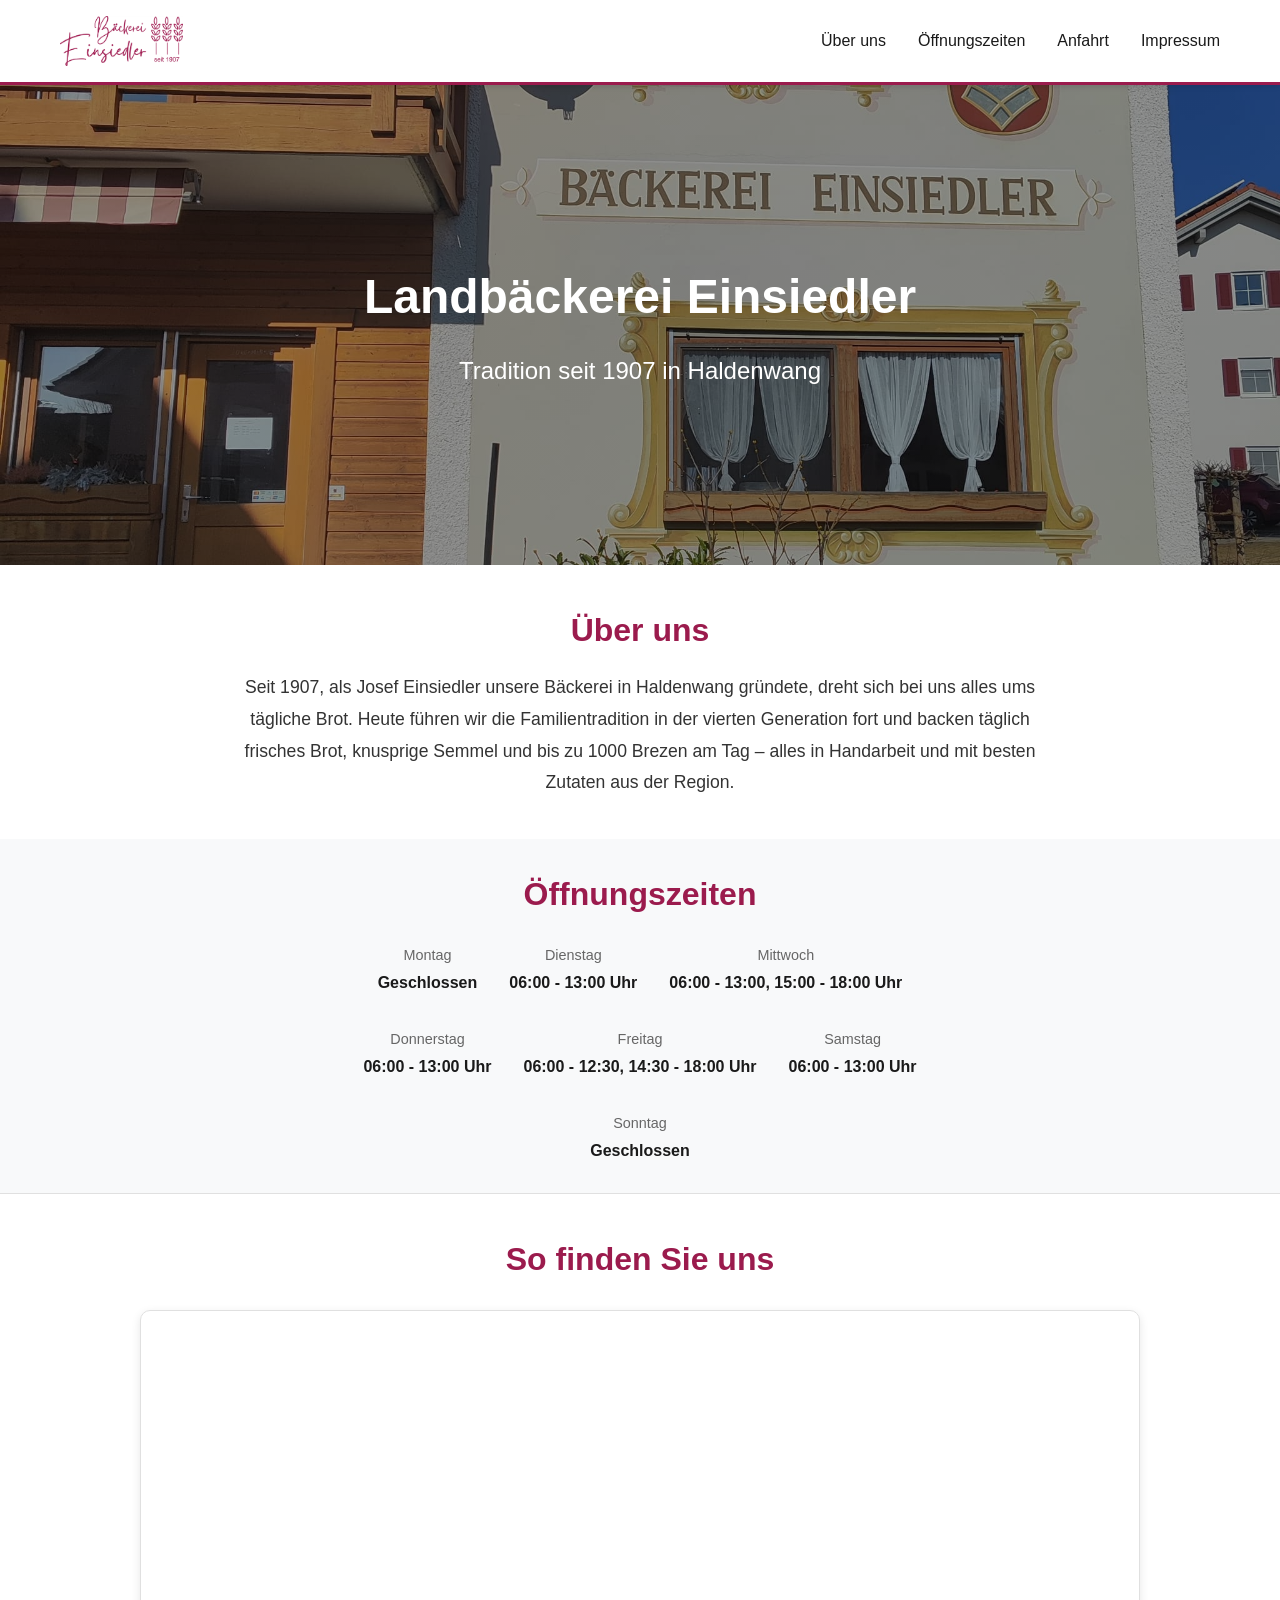
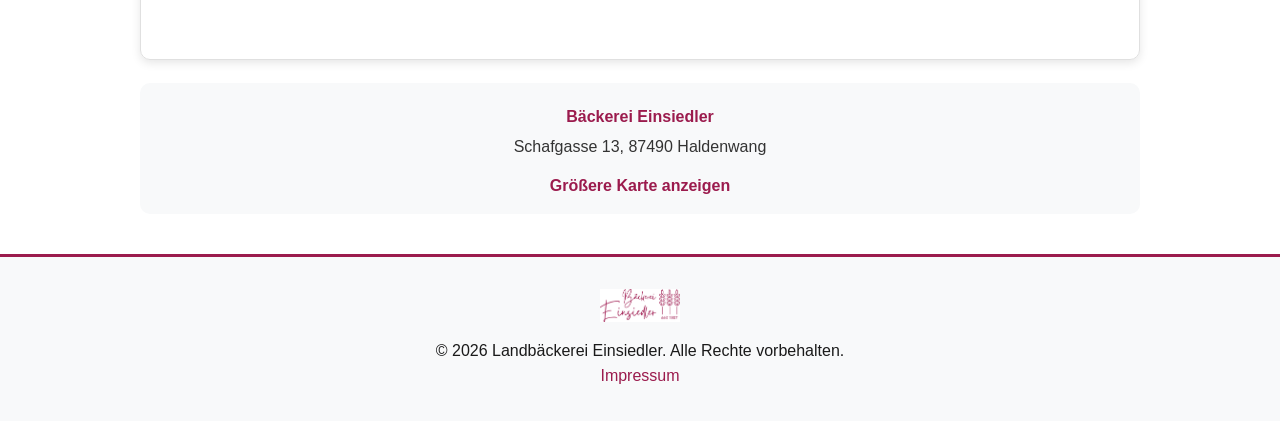
<file: index.html>
<!DOCTYPE html>
<html lang="de">
<head>
    <meta charset="UTF-8">
    <meta name="viewport" content="width=device-width, initial-scale=1.0">
    <title>Landbäckerei Einsiedler - Seit 1907 in Haldenwang</title>
    <link rel="stylesheet" href="css/style.css">
    <link rel="icon" type="image/jpg" href="images/logo_einsidler.jpg">
</head>
<body>
    <nav class="navbar">
        <div class="nav-container">
            <a href="index.html" class="nav-logo"><img src="images/logo_einsidler.webp" alt="Landbäckerei Einsiedler" class="nav-logo-img"></a>
            <div class="nav-menu" id="navMenu">
                <a href="#ueber-uns" class="nav-link">Über uns</a>
                <a href="#neuigkeiten" class="nav-link">Neuigkeiten</a>
                <a href="#oeffnungszeiten" class="nav-link">Öffnungszeiten</a>
                <a href="#anfahrt" class="nav-link">Anfahrt</a>
                <a href="impressum.html" class="nav-link">Impressum</a>
            </div>
            <div class="hamburger" id="hamburger">
                <span></span>
                <span></span>
                <span></span>
            </div>
        </div>
    </nav>

    <main>
        <section class="hero">
            <div class="hero-content">
                <h1>Landbäckerei Einsiedler</h1>
                <p>Tradition seit 1907 in Haldenwang</p>
            </div>
        </section>

        <section id="ueber-uns" class="about-section">
            <div class="container">
                <h2>Über uns</h2>
                <p>Seit 1907, als Josef Einsiedler unsere Bäckerei in Haldenwang gründete, dreht sich bei uns alles ums tägliche Brot. Heute führen wir die Familientradition in der vierten Generation fort und backen täglich frisches Brot, knusprige Semmel und bis zu 1000 Brezen am Tag &ndash; alles in Handarbeit und mit besten Zutaten aus der Region.</p>
            </div>
        </section>

        <section id="neuigkeiten" class="news-section">
            <div class="container">
                <h2>Neuigkeiten</h2>
                <div id="newsContainer" class="news-container">
                    <p class="news-loading">News werden geladen...</p>
                </div>
            </div>
        </section>

        <section id="oeffnungszeiten" class="opening-hours-section">
            <div class="container">
                <div class="opening-hours-box">
                    <h2>Öffnungszeiten</h2>
                    <div class="hours-grid">
                        <div class="hours-item">
                            <span class="day">Montag</span>
                            <span class="time">Geschlossen</span>
                        </div>
                        <div class="hours-item">
                            <span class="day">Dienstag</span>
                            <span class="time">06:00 - 13:00 Uhr</span>
                        </div>
                        <div class="hours-item">
                            <span class="day">Mittwoch</span>
                            <span class="time">06:00 - 13:00, 15:00 - 18:00 Uhr</span>
                        </div>
                        <div class="hours-item">
                            <span class="day">Donnerstag</span>
                            <span class="time">06:00 - 13:00 Uhr</span>
                        </div>
                        <div class="hours-item">
                            <span class="day">Freitag</span>
                            <span class="time">06:00 - 12:30, 14:30 - 18:00 Uhr</span>
                        </div>
                        <div class="hours-item">
                            <span class="day">Samstag</span>
                            <span class="time">06:00 - 13:00 Uhr</span>
                        </div>
                        <div class="hours-item">
                            <span class="day">Sonntag</span>
                            <span class="time">Geschlossen</span>
                        </div>
                    </div>
                </div>
            </div>
        </section>

        <section id="anfahrt" class="map-section">
            <div class="container">
                <h2>So finden Sie uns</h2>
                <div class="map-container">
                    <iframe
                        width="100%"
                        height="350"
                        frameborder="0"
                        scrolling="no"
                        marginheight="0"
                        marginwidth="0"
                        src="https://www.openstreetmap.org/export/embed.html?bbox=10.3389%2C47.8002%2C10.3449%2C47.8032&layer=mapnik&marker=47.8017%2C10.3419"
                        style="border: 1px solid #e0e0e0; border-radius: 10px;">
                    </iframe>
                    <div class="map-address">
                        <p><strong>Bäckerei Einsiedler</strong></p>
                        <p>Schafgasse 13, 87490 Haldenwang</p>
                        <a href="https://www.openstreetmap.org/way/88882380" target="_blank" rel="noopener">Größere Karte anzeigen</a>
                    </div>
                </div>
            </div>
        </section>
    </main>

    <footer>
        <div class="container">
            <img src="images/logo_einsidler.webp" alt="Landbäckerei Einsiedler" class="footer-logo">
            <p>&copy; <script>document.write(new Date().getFullYear())</script> Landbäckerei Einsiedler. Alle Rechte vorbehalten.</p>
            <p><a href="impressum.html">Impressum</a></p>
        </div>
    </footer>

    <script src="js/script.js"></script>
</body>
</html>
</file>
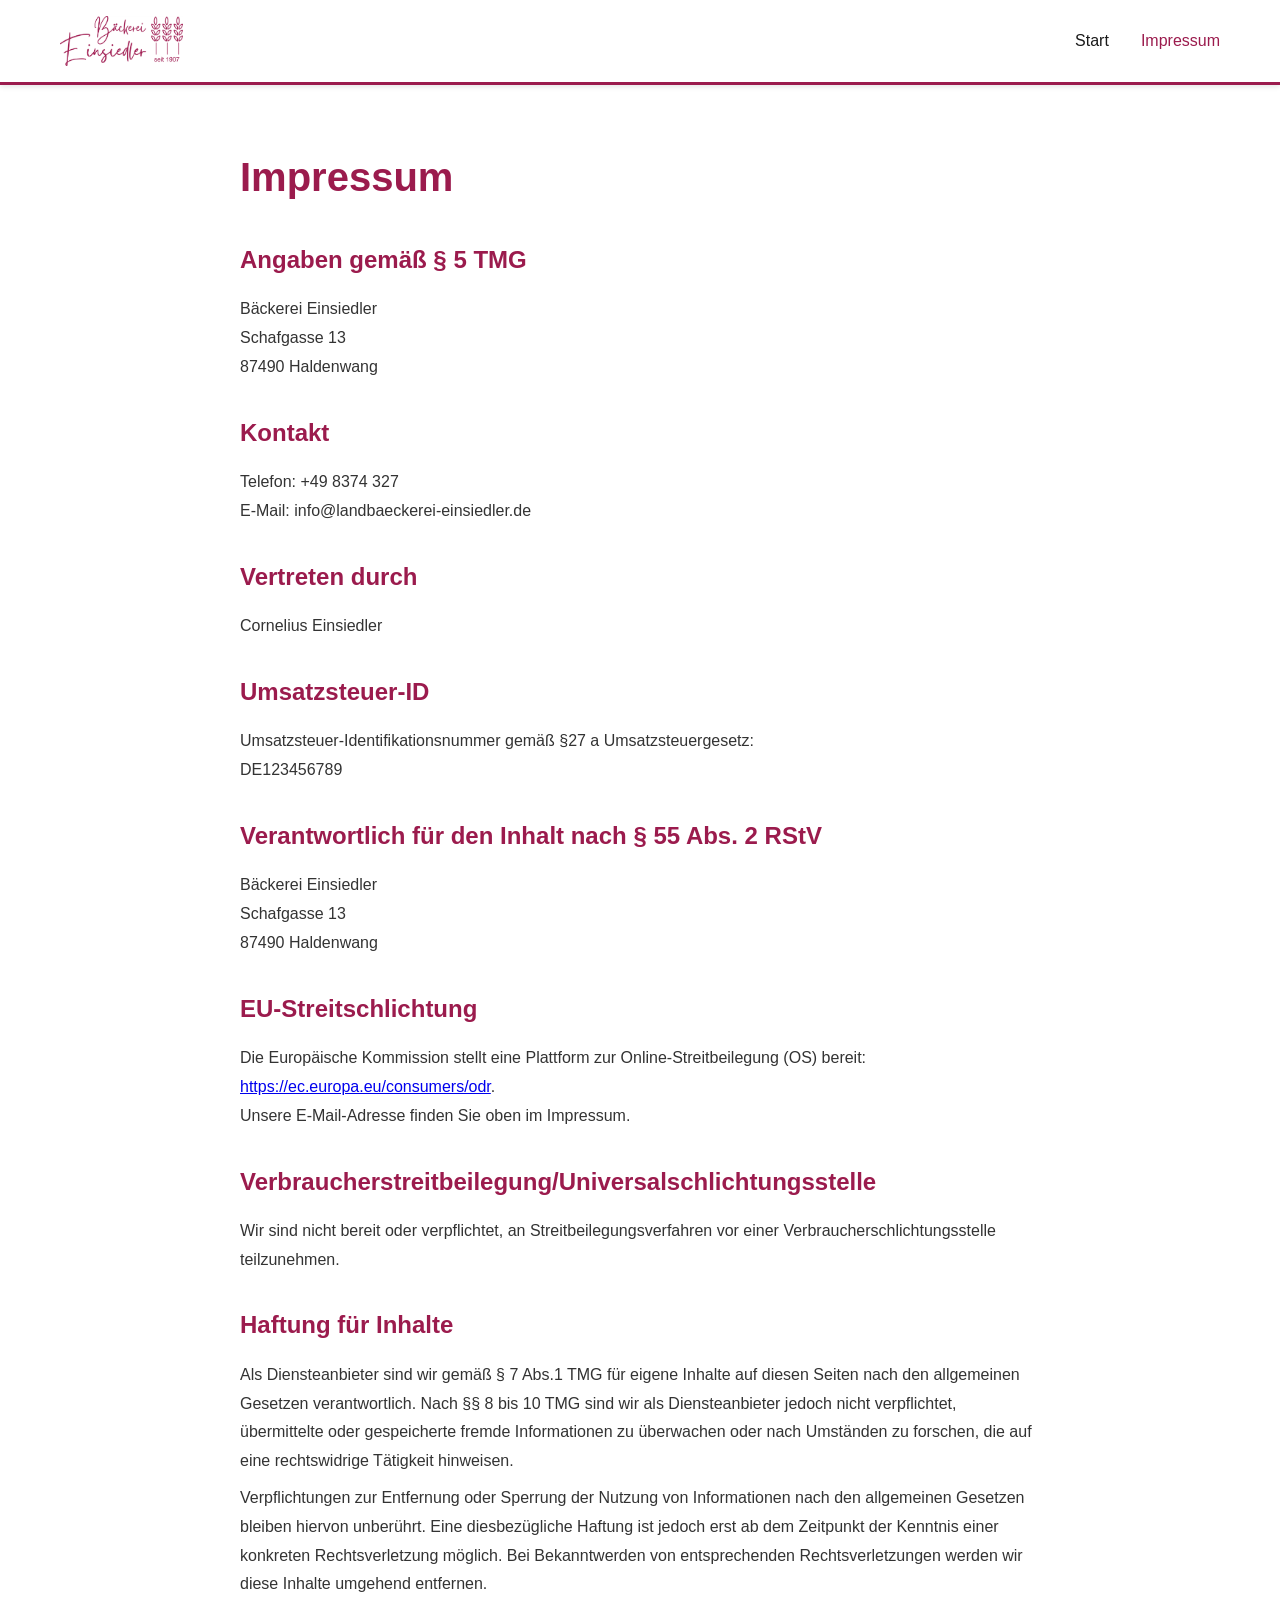
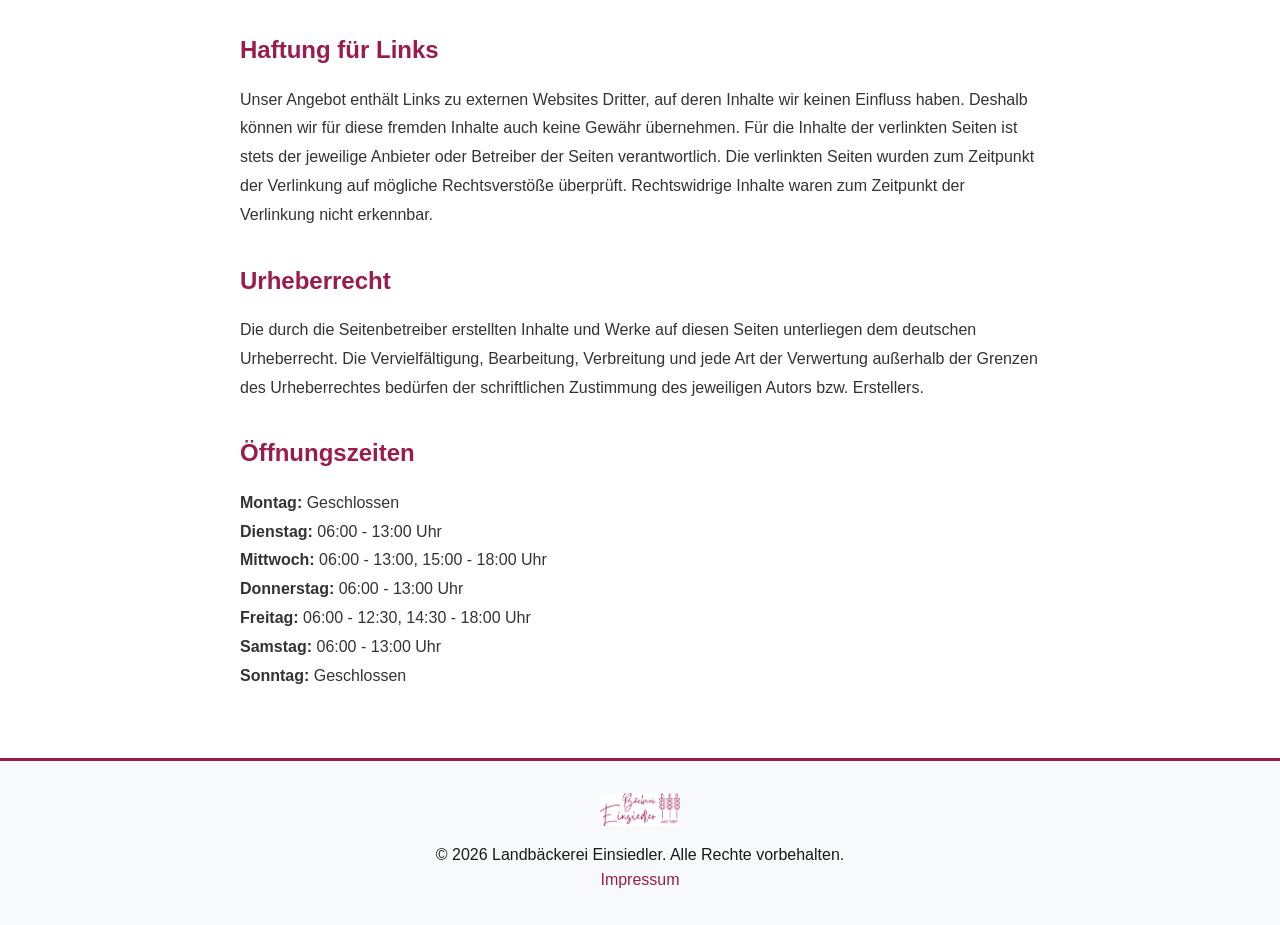
<file: impressum.html>
<!DOCTYPE html>
<html lang="de">
<head>
    <meta charset="UTF-8">
    <meta name="viewport" content="width=device-width, initial-scale=1.0">
    <title>Impressum - Landbäckerei Einsiedler</title>
    <link rel="stylesheet" href="css/style.css">
    <link rel="icon" type="image/webp" href="images/logo_einsidler.webp">
</head>
<body>
    <nav class="navbar">
        <div class="nav-container">
            <a href="index.html" class="nav-logo"><img src="images/logo_einsidler.webp" alt="Landbäckerei Einsiedler" class="nav-logo-img"></a>
            <div class="nav-menu" id="navMenu">
                <a href="index.html" class="nav-link">Start</a>
                <a href="impressum.html" class="nav-link active">Impressum</a>
            </div>
            <div class="hamburger" id="hamburger">
                <span></span>
                <span></span>
                <span></span>
            </div>
        </div>
    </nav>

    <main>
        <section class="content-section impressum-section">
            <div class="container">
                <div class="impressum-content">
                    <h1>Impressum</h1>

                    <h2>Angaben gemäß § 5 TMG</h2>
                    <p>
                        Bäckerei Einsiedler<br>
                        Schafgasse 13<br>
                        87490 Haldenwang
                    </p>

                    <h2>Kontakt</h2>
                    <p>
                        Telefon: +49 8374 327<br>
                        E-Mail: info@landbaeckerei-einsiedler.de
                    </p>

                    <h2>Vertreten durch</h2>
                    <p>Cornelius Einsiedler</p>

                    <h2>Umsatzsteuer-ID</h2>
                    <p>
                        Umsatzsteuer-Identifikationsnummer gemäß §27 a Umsatzsteuergesetz:<br>
                        DE123456789
                    </p>

                    <h2>Verantwortlich für den Inhalt nach § 55 Abs. 2 RStV</h2>
                    <p>
                        Bäckerei Einsiedler<br>
                        Schafgasse 13<br>
                        87490 Haldenwang
                    </p>

                    <h2>EU-Streitschlichtung</h2>
                    <p>
                        Die Europäische Kommission stellt eine Plattform zur Online-Streitbeilegung (OS) bereit:
                        <a href="https://ec.europa.eu/consumers/odr" target="_blank" rel="noopener">https://ec.europa.eu/consumers/odr</a>.<br>
                        Unsere E-Mail-Adresse finden Sie oben im Impressum.
                    </p>

                    <h2>Verbraucherstreitbeilegung/Universalschlichtungsstelle</h2>
                    <p>
                        Wir sind nicht bereit oder verpflichtet, an Streitbeilegungsverfahren vor einer Verbraucherschlichtungsstelle teilzunehmen.
                    </p>

                    <h2>Haftung für Inhalte</h2>
                    <p>
                        Als Diensteanbieter sind wir gemäß § 7 Abs.1 TMG für eigene Inhalte auf diesen Seiten nach den allgemeinen Gesetzen verantwortlich. Nach §§ 8 bis 10 TMG sind wir als Diensteanbieter jedoch nicht verpflichtet, übermittelte oder gespeicherte fremde Informationen zu überwachen oder nach Umständen zu forschen, die auf eine rechtswidrige Tätigkeit hinweisen.
                    </p>
                    <p>
                        Verpflichtungen zur Entfernung oder Sperrung der Nutzung von Informationen nach den allgemeinen Gesetzen bleiben hiervon unberührt. Eine diesbezügliche Haftung ist jedoch erst ab dem Zeitpunkt der Kenntnis einer konkreten Rechtsverletzung möglich. Bei Bekanntwerden von entsprechenden Rechtsverletzungen werden wir diese Inhalte umgehend entfernen.
                    </p>

                    <h2>Haftung für Links</h2>
                    <p>
                        Unser Angebot enthält Links zu externen Websites Dritter, auf deren Inhalte wir keinen Einfluss haben. Deshalb können wir für diese fremden Inhalte auch keine Gewähr übernehmen. Für die Inhalte der verlinkten Seiten ist stets der jeweilige Anbieter oder Betreiber der Seiten verantwortlich. Die verlinkten Seiten wurden zum Zeitpunkt der Verlinkung auf mögliche Rechtsverstöße überprüft. Rechtswidrige Inhalte waren zum Zeitpunkt der Verlinkung nicht erkennbar.
                    </p>

                    <h2>Urheberrecht</h2>
                    <p>
                        Die durch die Seitenbetreiber erstellten Inhalte und Werke auf diesen Seiten unterliegen dem deutschen Urheberrecht. Die Vervielfältigung, Bearbeitung, Verbreitung und jede Art der Verwertung außerhalb der Grenzen des Urheberrechtes bedürfen der schriftlichen Zustimmung des jeweiligen Autors bzw. Erstellers.
                    </p>

                    <h2>Öffnungszeiten</h2>
                    <p>
                        <strong>Montag:</strong> Geschlossen<br>
                        <strong>Dienstag:</strong> 06:00 - 13:00 Uhr<br>
                        <strong>Mittwoch:</strong> 06:00 - 13:00, 15:00 - 18:00 Uhr<br>
                        <strong>Donnerstag:</strong> 06:00 - 13:00 Uhr<br>
                        <strong>Freitag:</strong> 06:00 - 12:30, 14:30 - 18:00 Uhr<br>
                        <strong>Samstag:</strong> 06:00 - 13:00 Uhr<br>
                        <strong>Sonntag:</strong> Geschlossen
                    </p>
                </div>
            </div>
        </section>
    </main>

    <footer>
        <div class="container">
            <img src="images/logo_einsidler.webp" alt="Landbäckerei Einsiedler" class="footer-logo">
            <p>&copy; <script>document.write(new Date().getFullYear())</script> Landbäckerei Einsiedler. Alle Rechte vorbehalten.</p>
            <p><a href="impressum.html">Impressum</a></p>
        </div>
    </footer>

    <script src="js/script.js"></script>
</body>
</html>
</file>
<file: css/style.css>
/* Reset and Base Styles */
* {
    margin: 0;
    padding: 0;
    box-sizing: border-box;
}

body {
    font-family: 'Segoe UI', Tahoma, Geneva, Verdana, sans-serif;
    line-height: 1.6;
    color: #333;
    min-height: 100vh;
    display: flex;
    flex-direction: column;
}

.container {
    max-width: 1200px;
    margin: 0 auto;
    padding: 0 20px;
}

/* Navigation Bar */
.navbar {
    background-color: #ffffff;
    box-shadow: 0 2px 5px rgba(0,0,0,0.1);
    position: sticky;
    top: 0;
    z-index: 1000;
    border-bottom: 3px solid #9B1B4D;
}

.nav-container {
    max-width: 1200px;
    margin: 0 auto;
    display: flex;
    justify-content: space-between;
    align-items: center;
    padding: 1rem 20px;
}

.nav-logo {
    color: #1a1a1a;
    font-size: 1.5rem;
    font-weight: bold;
    text-decoration: none;
}

.nav-logo:hover {
    color: #9B1B4D;
}

.nav-logo-img {
    height: 50px;
    width: auto;
    display: block;
}

.hero-logo {
    max-width: 180px;
    height: auto;
    margin: 0 auto 1.5rem;
    display: block;
    filter: drop-shadow(0 2px 8px rgba(0, 0, 0, 0.3));
}

.footer-logo {
    max-width: 80px;
    height: auto;
    margin: 0 auto 1rem;
    display: block;
}

.nav-menu {
    display: flex;
    gap: 2rem;
}

.nav-link {
    color: #1a1a1a;
    text-decoration: none;
    transition: color 0.3s ease;
    font-weight: 500;
}

.nav-link:hover,
.nav-link.active {
    color: #9B1B4D;
}

/* Hamburger Menu */
.hamburger {
    display: none;
    flex-direction: column;
    cursor: pointer;
    gap: 4px;
}

.hamburger span {
    width: 25px;
    height: 3px;
    background-color: #1a1a1a;
    transition: 0.3s;
}

/* Hero Section */
.hero {
    background: linear-gradient(rgba(0, 0, 0, 0.4), rgba(0, 0, 0, 0.4)),
                url('../images/bakery.jpeg') center/cover;
    background-color: #1a1a1a;
    color: white;
    padding: 80px 20px;
    text-align: center;
    min-height: 30rem;
    display: flex;
    align-items: center;
    justify-content: center;
}

.hero-content h1 {
    font-size: 3rem;
    margin-bottom: 1rem;
}

.hero-content p {
    font-size: 1.5rem;
}

/* About Section */
.about-section {
    padding: 40px 20px;
    background-color: #ffffff;
}

.about-section h2 {
    text-align: center;
    font-size: 2rem;
    margin-bottom: 1rem;
    color: #9B1B4D;
}

.about-section p {
    max-width: 800px;
    margin: 0 auto;
    text-align: center;
    font-size: 1.1rem;
    line-height: 1.8;
}

/* News Section */
.news-section {
    padding: 40px 20px;
    background-color: #f8f9fa;
}

.news-section h2 {
    text-align: center;
    font-size: 2rem;
    margin-bottom: 1.5rem;
    color: #9B1B4D;
}

.news-container {
    max-width: 800px;
    margin: 0 auto;
    display: flex;
    flex-direction: column;
    gap: 1rem;
}

.news-item {
    background: white;
    padding: 1.5rem;
    border-radius: 10px;
    box-shadow: 0 3px 10px rgba(0, 0, 0, 0.1);
    border-left: 4px solid #9B1B4D;
}

.news-item-date {
    color: #888;
    font-size: 0.85rem;
    margin-bottom: 0.3rem;
}

.news-item h3 {
    color: #9B1B4D;
    margin-bottom: 0.5rem;
    font-size: 1.2rem;
}

.news-item p {
    line-height: 1.6;
    color: #333;
}

.news-loading,
.news-error {
    text-align: center;
    padding: 1rem;
    color: #888;
}

.news-error {
    color: #9B1B4D;
}

/* Opening Hours Section */
.opening-hours-section {
    padding: 30px 20px;
    background-color: #f8f9fa;
    border-bottom: 1px solid #e0e0e0;
}

.opening-hours-box {
    max-width: 600px;
    margin: 0 auto;
    text-align: center;
}

.opening-hours-box h2 {
    color: #9B1B4D;
    font-size: 2rem;
    margin-bottom: 1.5rem;
}

.hours-grid {
    display: flex;
    justify-content: center;
    gap: 2rem;
    flex-wrap: wrap;
}

.hours-item {
    display: flex;
    flex-direction: column;
    gap: 0.2rem;
}

.hours-item .day {
    color: #666;
    font-size: 0.9rem;
}

.hours-item .time {
    color: #1a1a1a;
    font-weight: 600;
    font-size: 1rem;
}

/* Map Section */
.map-section {
    padding: 40px 20px;
    background-color: #ffffff;
}

.map-section h2 {
    text-align: center;
    font-size: 2rem;
    margin-bottom: 1.5rem;
    color: #9B1B4D;
}

.map-container {
    max-width: 1000px;
    margin: 0 auto;
}

.map-container iframe {
    width: 100%;
    height: 350px;
    border: 1px solid #e0e0e0;
    border-radius: 10px;
    box-shadow: 0 3px 10px rgba(0, 0, 0, 0.1);
}

.map-address {
    margin-top: 1rem;
    text-align: center;
    padding: 1rem;
    background: #f8f9fa;
    border-radius: 10px;
}

.map-address p {
    margin: 0.3rem 0;
    color: #333;
}

.map-address strong {
    color: #9B1B4D;
}

.map-address a {
    display: inline-block;
    margin-top: 0.5rem;
    color: #9B1B4D;
    text-decoration: none;
    font-weight: 600;
}

.map-address a:hover {
    text-decoration: underline;
}

/* Content Sections (Impressum) */
.content-section {
    padding: 60px 20px;
}

.content-section h1 {
    color: #9B1B4D;
    margin-bottom: 1.5rem;
    font-size: 2.5rem;
}

.content-section h2 {
    color: #9B1B4D;
    margin-top: 2rem;
    margin-bottom: 1rem;
}

.content-section p {
    margin-bottom: 1rem;
    line-height: 1.8;
}

/* Impressum */
.impressum-section {
    background-color: #FFFFFF;
}

.impressum-content {
    max-width: 800px;
    margin: 0 auto;
}

.impressum-content h2 {
    color: #9B1B4D;
    margin-top: 2rem;
    margin-bottom: 1rem;
}

.impressum-content p {
    margin-bottom: 0.5rem;
}

/* Main Content */
main {
    flex: 1;
}

/* Footer */
footer {
    background-color: #f8f9fa;
    color: #1a1a1a;
    padding: 2rem 20px;
    text-align: center;
    margin-top: auto;
    border-top: 3px solid #9B1B4D;
}

footer a {
    color: #9B1B4D;
    text-decoration: none;
    font-weight: 500;
}

footer a:hover {
    text-decoration: underline;
}

/* Responsive Design */
@media (max-width: 768px) {
    .nav-menu {
        position: fixed;
        left: -100%;
        top: 70px;
        flex-direction: column;
        background-color: #ffffff;
        width: 100%;
        text-align: center;
        transition: 0.3s;
        box-shadow: 0 10px 27px rgba(0,0,0,0.15);
        padding: 2rem 0;
        border-bottom: 3px solid #9B1B4D;
    }

    .nav-menu.active {
        left: 0;
    }

    .hamburger {
        display: flex;
    }

    .hero-content h1 {
        font-size: 2rem;
    }

    .hero-content p {
        font-size: 1.2rem;
    }

    .hours-grid {
        flex-direction: column;
        gap: 0.8rem;
    }

    .content-section h1 {
        font-size: 2rem;
    }
}
</file>
